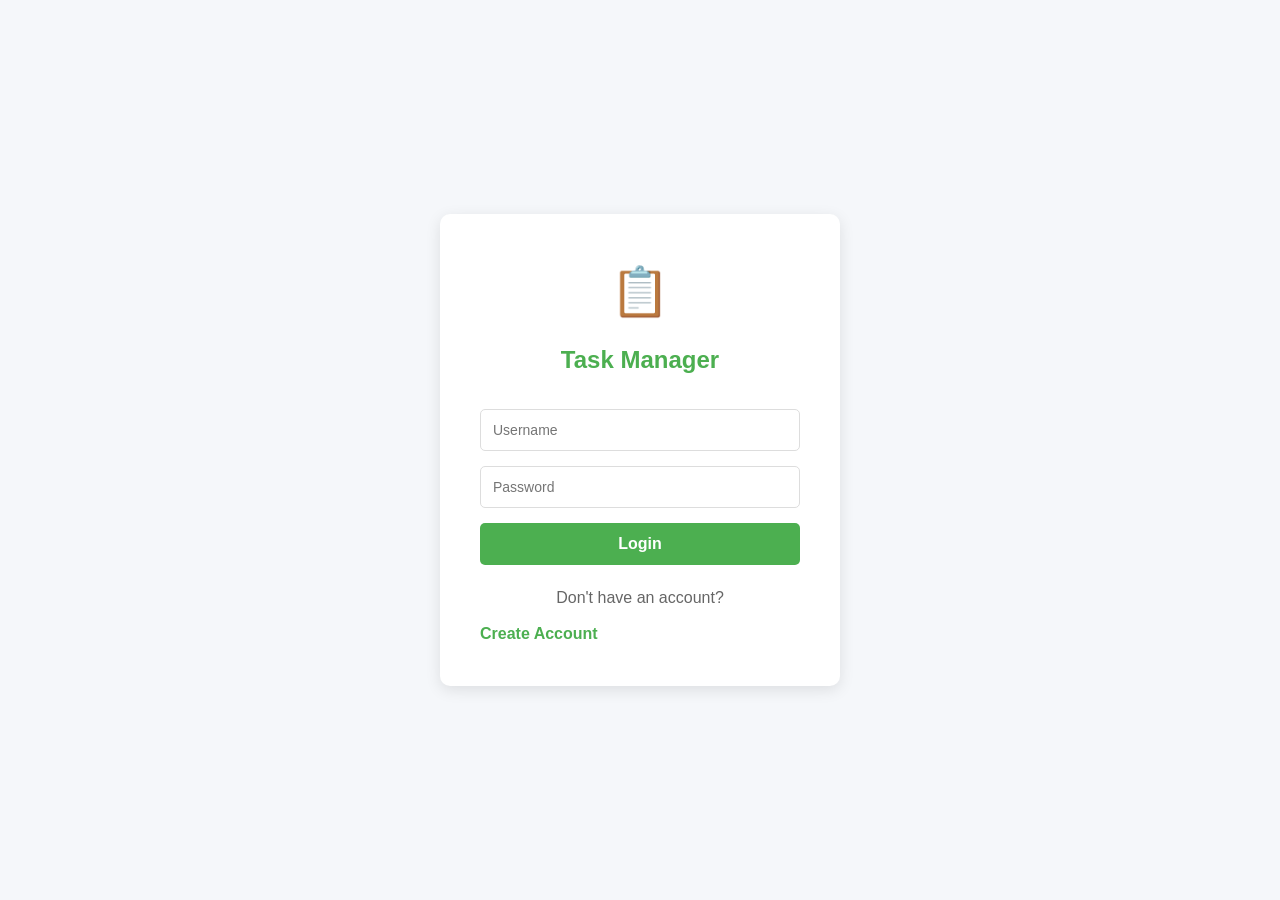
<file: .vscode/index.html>
<!DOCTYPE html>
<html lang="en">
<head>
    <meta charset="UTF-8">
    <meta name="viewport" content="width=device-width, initial-scale=1.0">
    <title>Login - Personal Task Manager</title>
    <link rel="stylesheet" href="style.css">
</head>
<body class="center">
    <div class="login-box">
        <!-- Logo Section -->
        <div class="logo">
            <h1>📋</h1>
            <h2>Task Manager</h2>
        </div>

        <!-- Login Form -->
        <form id="loginForm" onsubmit="handleLogin(event)">
            <input 
                type="text" 
                id="loginUsername" 
                placeholder="Username" 
                required
            >
            <input 
                type="password" 
                id="loginPassword" 
                placeholder="Password" 
                required
            >
            <button type="submit" class="btn-primary">Login</button>
        </form>

        <!-- Signup Link -->
        <p>Don't have an account?</p>
        <a href="signup.html" class="link">Create Account</a>
    </div>

    <script src="script.js"></script>
</body>
</html>
</file>
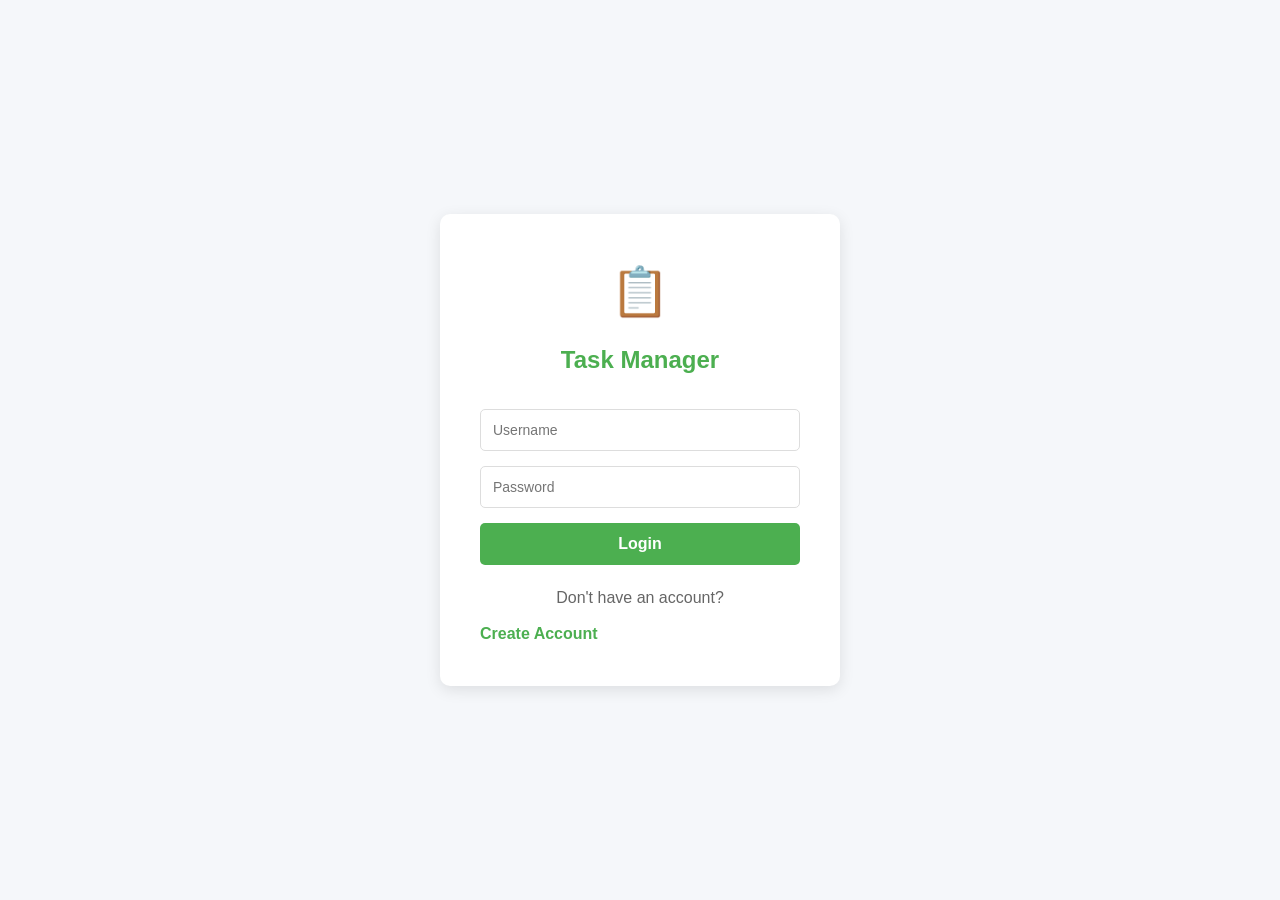
<file: .vscode/dashboard.html>
<!DOCTYPE html>
<html lang="en">
<head>
    <meta charset="UTF-8">
    <meta name="viewport" content="width=device-width, initial-scale=1.0">
    <title>Dashboard - Personal Task Manager</title>
    <link rel="stylesheet" href="style.css">
</head>
<body>
    <!-- Navbar -->
    <nav class="navbar">
        <div class="navbar-left">
            <h1 class="navbar-title">📋 Personal Task Manager</h1>
        </div>
        <div class="navbar-right">
            <span id="userProfile" class="user-profile">👤 User</span>
            <button onclick="handleLogout()" class="btn-logout">Logout</button>
        </div>
    </nav>

    <!-- Main Container -->
    <div class="container">
        <!-- Statistics Cards Section -->
        <div class="stats-section">
            <div class="stat-card">
                <h3>Total Tasks</h3>
                <p id="totalTasks" class="stat-number">0</p>
            </div>
            <div class="stat-card">
                <h3>Completed</h3>
                <p id="completedTasks" class="stat-number">0</p>
            </div>
            <div class="stat-card">
                <h3>Pending</h3>
                <p id="pendingTasks" class="stat-number">0</p>
            </div>
        </div>

        <!-- Task Management Section -->
        <div class="task-section">
            <h2>My Tasks</h2>
            
            <!-- Add Task Form -->
            <div class="add-task-form">
                <input 
                    type="text" 
                    id="taskInput" 
                    placeholder="Enter a new task..."
                    class="task-input"
                >
                <button onclick="addTask()" class="btn-primary">Add Task</button>
            </div>

            <!-- Task List -->
            <div id="taskList" class="task-list">
                <!-- Tasks will be dynamically added here -->
            </div>
        </div>
    </div>

    <script src="script.js"></script>
</body>
</html>
</file>
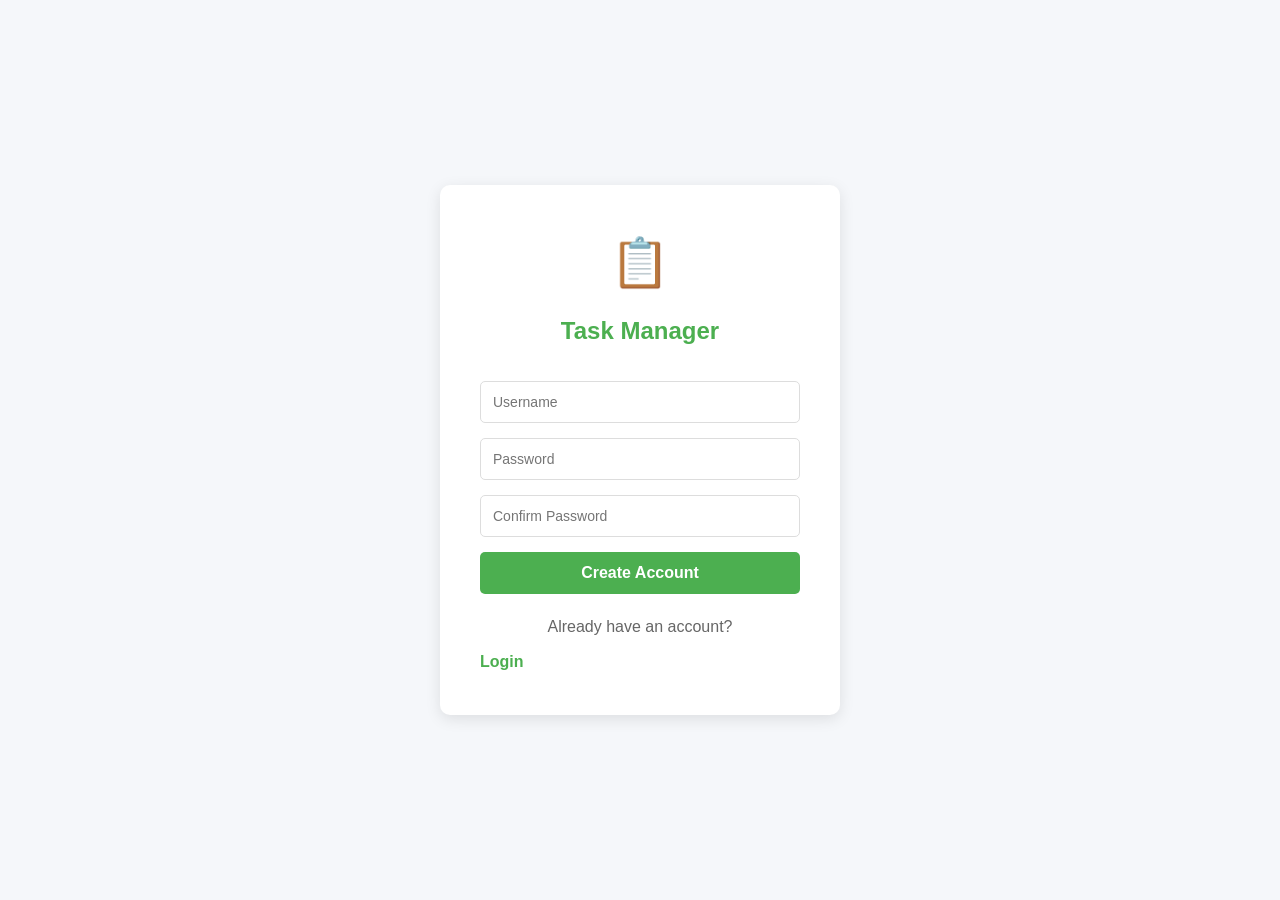
<file: .vscode/signup.html>
<!DOCTYPE html>
<html lang="en">
<head>
    <meta charset="UTF-8">
    <meta name="viewport" content="width=device-width, initial-scale=1.0">
    <title>Sign Up - Personal Task Manager</title>
    <link rel="stylesheet" href="style.css">
</head>
<body class="center">
    <div class="login-box">
        <!-- Logo Section -->
        <div class="logo">
            <h1>📋</h1>
            <h2>Task Manager</h2>
        </div>

        <!-- Signup Form -->
        <form id="signupForm" onsubmit="handleSignup(event)">
            <input 
                type="text" 
                id="signupUsername" 
                placeholder="Username" 
                required
            >
            <input 
                type="password" 
                id="signupPassword" 
                placeholder="Password" 
                required
            >
            <input 
                type="password" 
                id="signupConfirmPassword" 
                placeholder="Confirm Password" 
                required
            >
            <button type="submit" class="btn-primary">Create Account</button>
        </form>

        <!-- Login Link -->
        <p>Already have an account?</p>
        <a href="index.html" class="link">Login</a>
    </div>

    <script src="script.js"></script>
</body>
</html>
</file>
<file: .vscode/style.css>
/* ===== GLOBAL STYLES ===== */
* {
    margin: 0;
    padding: 0;
    box-sizing: border-box;
}

body {
    font-family: 'Segoe UI', Tahoma, Geneva, Verdana, sans-serif;
    background-color: #f5f7fa;
    color: #333;
    line-height: 1.6;
}

/* ===== UTILITY CLASSES ===== */
.center {
    display: flex;
    justify-content: center;
    align-items: center;
    min-height: 100vh;
}

/* ===== LOGIN & SIGNUP PAGE STYLES ===== */
.login-box {
    background: white;
    padding: 40px;
    border-radius: 10px;
    box-shadow: 0 4px 15px rgba(0, 0, 0, 0.1);
    width: 100%;
    max-width: 400px;
    animation: slideIn 0.5s ease-in-out;
}

@keyframes slideIn {
    from {
        opacity: 0;
        transform: translateY(-20px);
    }
    to {
        opacity: 1;
        transform: translateY(0);
    }
}

.logo {
    text-align: center;
    margin-bottom: 30px;
}

.logo h1 {
    font-size: 48px;
    margin-bottom: 10px;
}

.logo h2 {
    color: #4CAF50;
    font-size: 24px;
    font-weight: 600;
}

/* ===== FORM STYLES ===== */
form {
    display: flex;
    flex-direction: column;
    gap: 15px;
}

input[type="text"],
input[type="password"],
input[type="email"] {
    padding: 12px;
    border: 1px solid #ddd;
    border-radius: 5px;
    font-size: 14px;
    transition: border-color 0.3s ease;
}

input[type="text"]:focus,
input[type="password"]:focus,
input[type="email"]:focus {
    outline: none;
    border-color: #4CAF50;
    box-shadow: 0 0 5px rgba(76, 175, 80, 0.3);
}

/* ===== BUTTON STYLES ===== */
.btn-primary {
    padding: 12px;
    background-color: #4CAF50;
    color: white;
    border: none;
    border-radius: 5px;
    font-size: 16px;
    font-weight: 600;
    cursor: pointer;
    transition: background-color 0.3s ease, transform 0.2s ease;
}

.btn-primary:hover {
    background-color: #45a049;
    transform: translateY(-2px);
}

.btn-primary:active {
    transform: translateY(0);
}

.btn-logout {
    padding: 8px 16px;
    background-color: #f44336;
    color: white;
    border: none;
    border-radius: 5px;
    cursor: pointer;
    font-size: 14px;
    transition: background-color 0.3s ease;
}

.btn-logout:hover {
    background-color: #da190b;
}

/* ===== LINK STYLES ===== */
p {
    text-align: center;
    margin-top: 20px;
    color: #666;
}

.link {
    display: inline-block;
    text-align: center;
    color: #4CAF50;
    text-decoration: none;
    font-weight: 600;
    transition: color 0.3s ease;
    margin-top: 10px;
}

.link:hover {
    color: #45a049;
    text-decoration: underline;
}

/* ===== NAVBAR STYLES ===== */
.navbar {
    background-color: #2c3e50;
    padding: 15px 20px;
    display: flex;
    justify-content: space-between;
    align-items: center;
    box-shadow: 0 2px 10px rgba(0, 0, 0, 0.1);
    position: sticky;
    top: 0;
    z-index: 100;
}

.navbar-left {
    flex: 1;
}

.navbar-title {
    color: white;
    font-size: 24px;
    font-weight: 600;
    margin: 0;
}

.navbar-right {
    display: flex;
    align-items: center;
    gap: 20px;
}

.user-profile {
    color: white;
    font-weight: 500;
    font-size: 14px;
}

/* ===== CONTAINER & LAYOUT ===== */
.container {
    max-width: 1000px;
    margin: 30px auto;
    padding: 0 20px;
}

/* ===== STATISTICS CARDS ===== */
.stats-section {
    display: grid;
    grid-template-columns: repeat(auto-fit, minmax(250px, 1fr));
    gap: 20px;
    margin-bottom: 40px;
}

.stat-card {
    background: white;
    padding: 25px;
    border-radius: 8px;
    box-shadow: 0 2px 8px rgba(0, 0, 0, 0.08);
    transition: transform 0.3s ease, box-shadow 0.3s ease;
}

.stat-card:hover {
    transform: translateY(-5px);
    box-shadow: 0 4px 15px rgba(0, 0, 0, 0.12);
}

.stat-card h3 {
    color: #666;
    font-size: 14px;
    font-weight: 600;
    margin-bottom: 10px;
    text-transform: uppercase;
    letter-spacing: 1px;
}

.stat-number {
    font-size: 36px;
    font-weight: 700;
    color: #4CAF50;
    margin: 0;
}

/* ===== TASK SECTION ===== */
.task-section {
    background: white;
    padding: 30px;
    border-radius: 8px;
    box-shadow: 0 2px 8px rgba(0, 0, 0, 0.08);
}

.task-section h2 {
    color: #2c3e50;
    margin-bottom: 20px;
    font-size: 22px;
}

/* ===== ADD TASK FORM ===== */
.add-task-form {
    display: flex;
    gap: 10px;
    margin-bottom: 25px;
}

.task-input {
    flex: 1;
    padding: 12px;
    border: 1px solid #ddd;
    border-radius: 5px;
    font-size: 14px;
    transition: border-color 0.3s ease;
}

.task-input:focus {
    outline: none;
    border-color: #4CAF50;
    box-shadow: 0 0 5px rgba(76, 175, 80, 0.3);
}

/* ===== TASK LIST ===== */
.task-list {
    display: flex;
    flex-direction: column;
    gap: 12px;
}

.task-item {
    display: flex;
    align-items: center;
    padding: 15px;
    background-color: #f9f9f9;
    border-left: 4px solid #4CAF50;
    border-radius: 5px;
    transition: background-color 0.3s ease, transform 0.2s ease;
    animation: fadeIn 0.3s ease-in-out;
}

@keyframes fadeIn {
    from {
        opacity: 0;
        transform: translateX(-10px);
    }
    to {
        opacity: 1;
        transform: translateX(0);
    }
}

.task-item:hover {
    background-color: #f0f0f0;
    transform: translateX(5px);
}

.task-item.completed {
    opacity: 0.6;
    border-left-color: #9e9e9e;
}

.task-item.completed .task-text {
    text-decoration: line-through;
    color: #999;
}

/* ===== TASK CHECKBOX ===== */
.task-checkbox {
    width: 20px;
    height: 20px;
    margin-right: 15px;
    cursor: pointer;
    accent-color: #4CAF50;
}

/* ===== TASK TEXT ===== */
.task-text {
    flex: 1;
    font-size: 16px;
    color: #333;
    word-break: break-word;
}

/* ===== TASK ACTIONS ===== */
.task-actions {
    display: flex;
    gap: 10px;
}

.btn-edit,
.btn-delete {
    padding: 8px 12px;
    border: none;
    border-radius: 4px;
    cursor: pointer;
    font-size: 13px;
    font-weight: 600;
    transition: all 0.3s ease;
}

.btn-edit {
    background-color: #2196F3;
    color: white;
}

.btn-edit:hover {
    background-color: #0b7dda;
}

.btn-delete {
    background-color: #f44336;
    color: white;
}

.btn-delete:hover {
    background-color: #da190b;
}

/* ===== EMPTY STATE ===== */
.empty-state {
    text-align: center;
    padding: 40px 20px;
    color: #999;
}

.empty-state p {
    font-size: 16px;
    margin: 0;
}

/* ===== RESPONSIVE DESIGN ===== */
@media (max-width: 768px) {
    .navbar {
        flex-direction: column;
        gap: 15px;
    }

    .navbar-right {
        width: 100%;
        justify-content: center;
        gap: 10px;
    }

    .stats-section {
        grid-template-columns: 1fr;
    }

    .add-task-form {
        flex-direction: column;
    }

    .btn-primary {
        width: 100%;
    }

    .task-item {
        flex-direction: column;
        align-items: flex-start;
    }

    .task-checkbox {
        margin-right: 10px;
        margin-bottom: 10px;
    }

    .task-actions {
        width: 100%;
        margin-top: 10px;
        justify-content: flex-end;
    }
}

@media (max-width: 480px) {
    .login-box {
        padding: 30px 20px;
        max-width: 90%;
    }

    .navbar-title {
        font-size: 18px;
    }

    .stat-number {
        font-size: 28px;
    }

    .task-section {
        padding: 20px;
    }

    .btn-edit,
    .btn-delete {
        padding: 6px 10px;
        font-size: 12px;
    }
}
</file>
